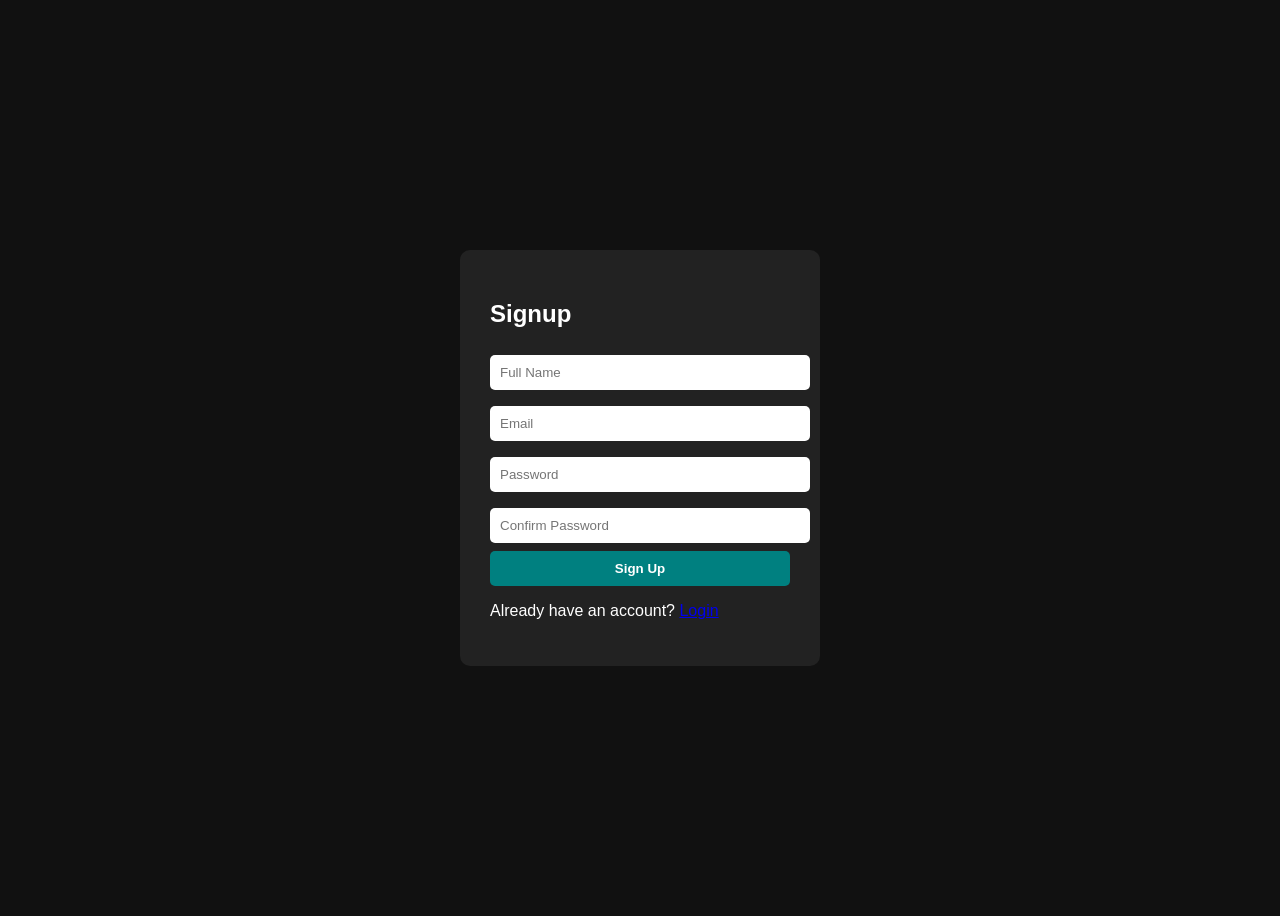
<file: index.html>
<!DOCTYPE html>
<html lang="en">
<head>
    <title>Signup</title>
    <link rel="stylesheet" href="style.css">
</head>
<body>

    <div class="container">
        <h2>Signup</h2>

        <form id="signupForm">

            <input type="text" id="name" placeholder="Full Name">
            <small class="error" id="nameError"></small>

            <input type="email" id="email" placeholder="Email">
            <small class="error" id="emailError"></small>

            <input type="password" id="password" placeholder="Password">
            <small class="error" id="passwordError"></small>

            <input type="password" id="confirmPassword" placeholder="Confirm Password">
            <small class="error" id="confirmError"></small>

            <button type="submit">Sign Up</button>

        </form>

        <p>Already have an account? <a href="login.html">Login</a></p>
    </div>

<script src="script.js"></script>
</body>
</html>
</file>
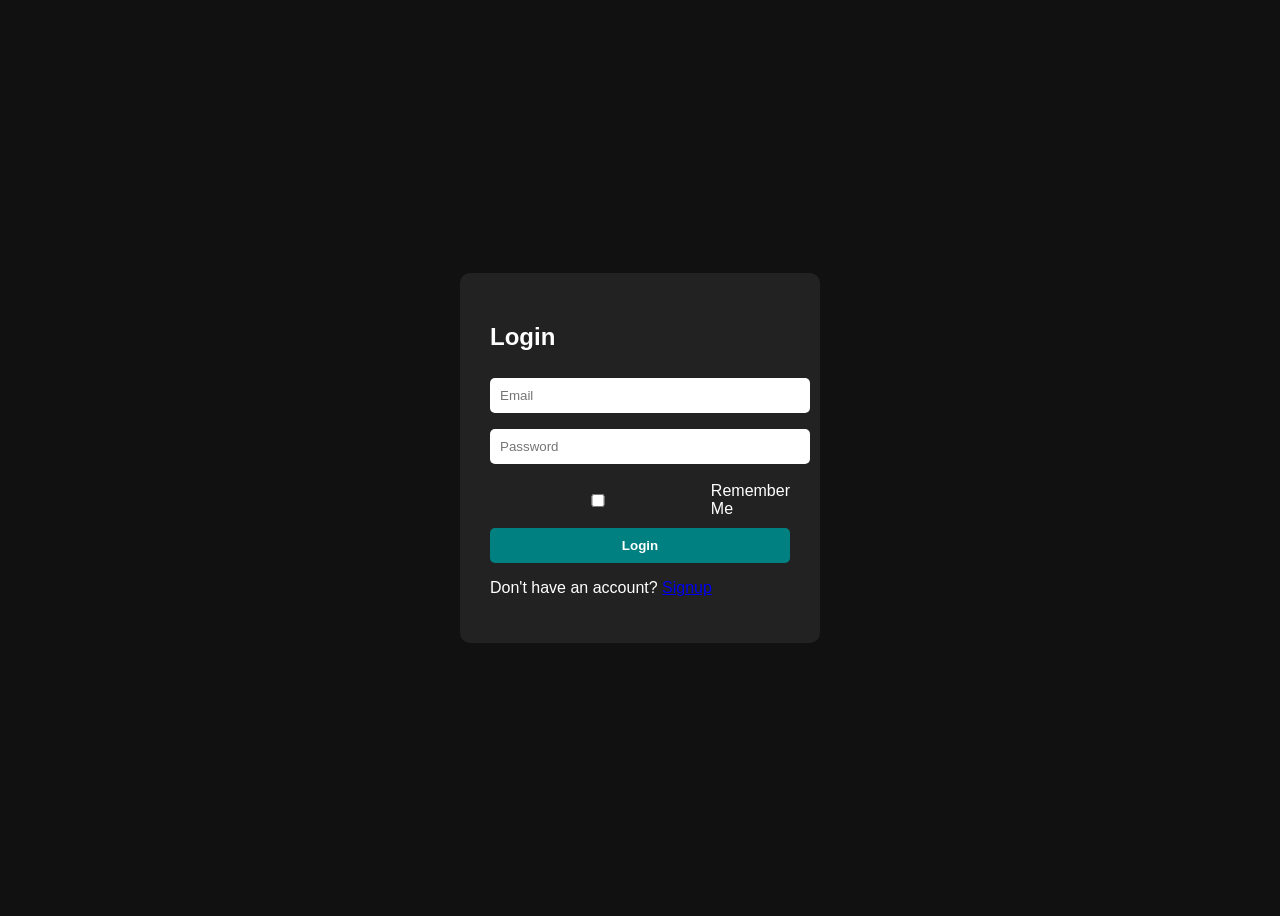
<file: dashboard.html>
<!DOCTYPE html>
<html lang="en">
<head>
    <title>Dashboard</title>
    <link rel="stylesheet" href="style.css">
</head>
<body>

    <div class="container">
        <h2 id="welcomeText">Loading...</h2>
        <button id="logoutBtn">Logout</button>
    </div>

<script src="script.js"></script>
</body>
</html>
</file>
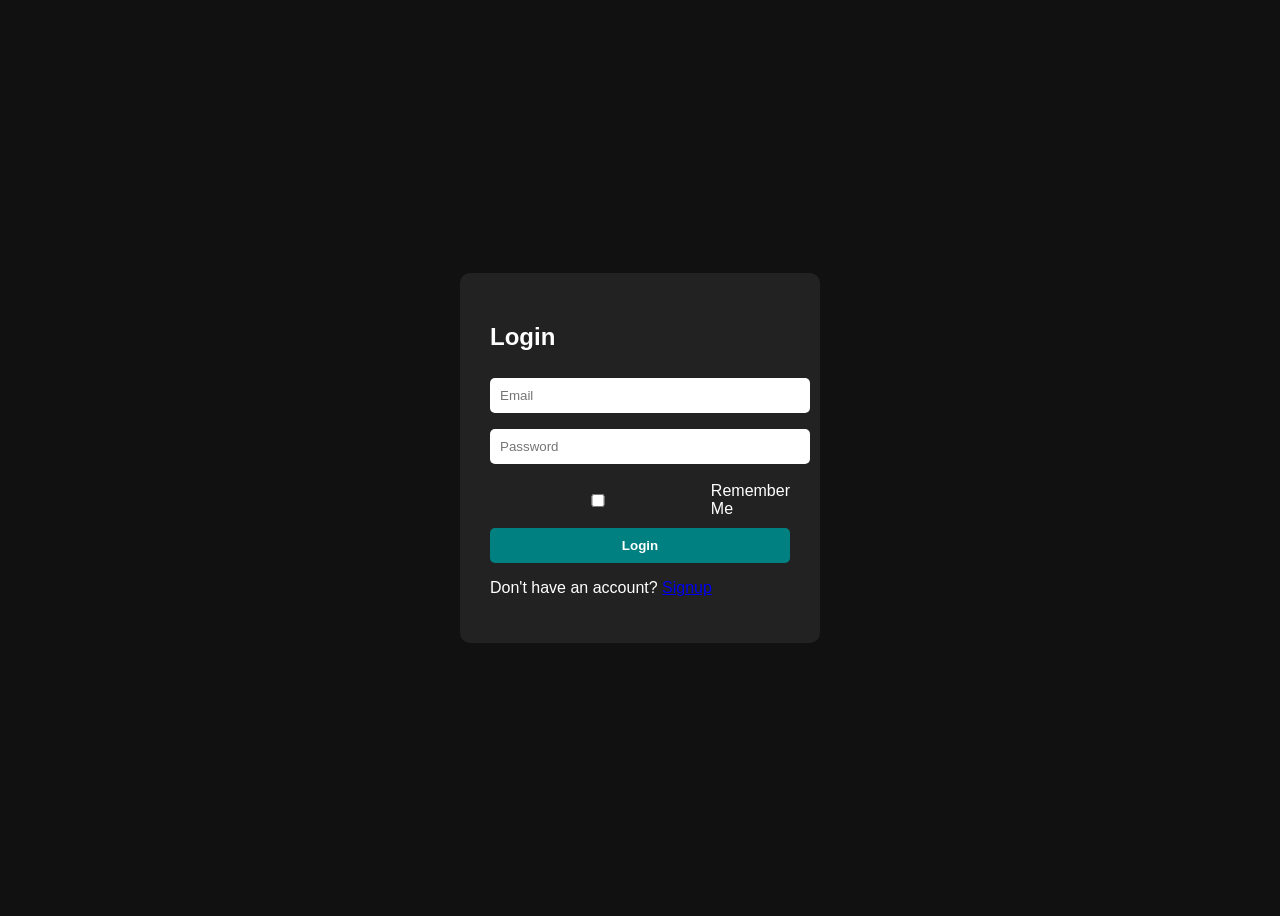
<file: login.html>
<!DOCTYPE html>
<html lang="en">
<head>
    <title>Login</title>
    <link rel="stylesheet" href="style.css">
</head>
<body>

    <div class="container">
        <h2>Login</h2>

        <form id="loginForm">

            <input type="email" id="loginEmail" placeholder="Email">
            <small class="error" id="loginEmailError"></small>

            <input type="password" id="loginPassword" placeholder="Password">
            <small class="error" id="loginPasswordError"></small>

            <label style="display:flex; align-items:center; gap:5px; margin:10px 0;">
                <input type="checkbox" id="rememberMe">
                Remember Me
            </label>

            <button type="submit">Login</button>

        </form>

        <p>Don't have an account? <a href="signup.html">Signup</a></p>
    </div>

<script src="script.js"></script>
</body>
</html>
</file>
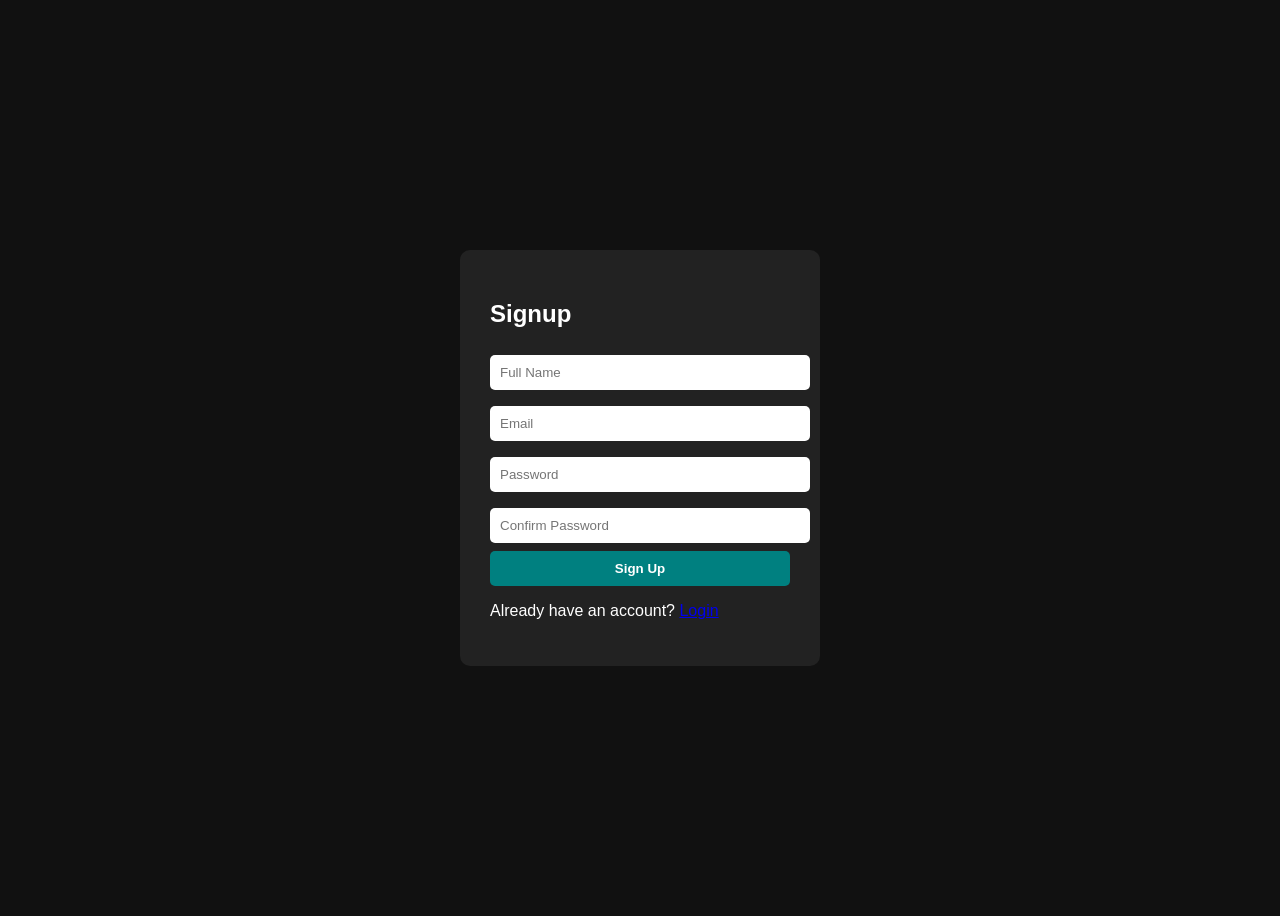
<file: signup.html>
<!DOCTYPE html>
<html lang="en">
<head>
    <title>Signup</title>
    <link rel="stylesheet" href="style.css">
</head>
<body>

    <div class="container">
        <h2>Signup</h2>

        <form id="signupForm">

            <input type="text" id="name" placeholder="Full Name">
            <small class="error" id="nameError"></small>

            <input type="email" id="email" placeholder="Email">
            <small class="error" id="emailError"></small>

            <input type="password" id="password" placeholder="Password">
            <small class="error" id="passwordError"></small>

            <input type="password" id="confirmPassword" placeholder="Confirm Password">
            <small class="error" id="confirmError"></small>

            <button type="submit">Sign Up</button>

        </form>

        <p>Already have an account? <a href="login.html">Login</a></p>
    </div>

<script src="script.js"></script>
</body>
</html>
</file>
<file: style.css>
body {
    font-family: Arial, sans-serif;
    background: #111;
    display: flex;
    justify-content: center;
    align-items: center;
    height: 100vh;
}

.container {
    background: #222;
    padding: 30px;
    border-radius: 10px;
    width: 300px;
    color: white;
}

input {
    width: 100%;
    padding: 10px;
    margin: 8px 0;
    border: none;
    border-radius: 5px;
}

button {
    width: 100%;
    padding: 10px;
    background: teal;
    border: none;
    color: white;
    font-weight: bold;
    border-radius: 5px;
    cursor: pointer;
}

button:hover {
    background: #008080;
}

.error {
    color: red;
    font-size: 12px;
}
</file>
